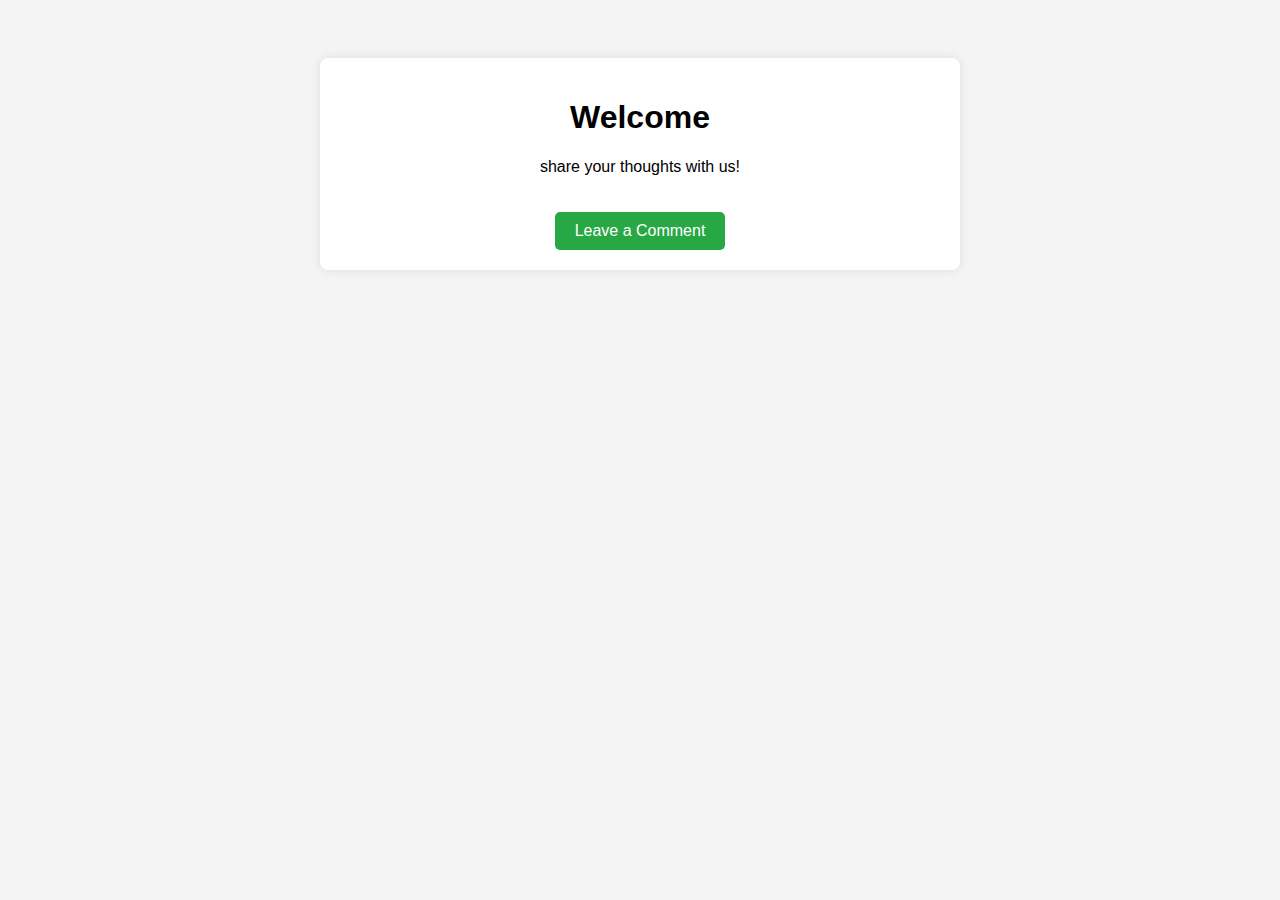
<file: blog/index.html>
<!DOCTYPE html><html lang="en">
<head>
    <meta charset="UTF-8">
    <meta name="viewport" content="width=device-width, initial-scale=1.0">
    <title>Blog Front Page</title>
    <link rel="stylesheet" href="st.css">
    <style>
        
        
        
    </style>
</head>
<body class="body">
    <div class="box">
        <h1>Welcome</h1>
        <p>share your thoughts with us!</p>
        <a href="comment.html" class="button">Leave a Comment</a>
    </div>
</body>
</html>
</file>
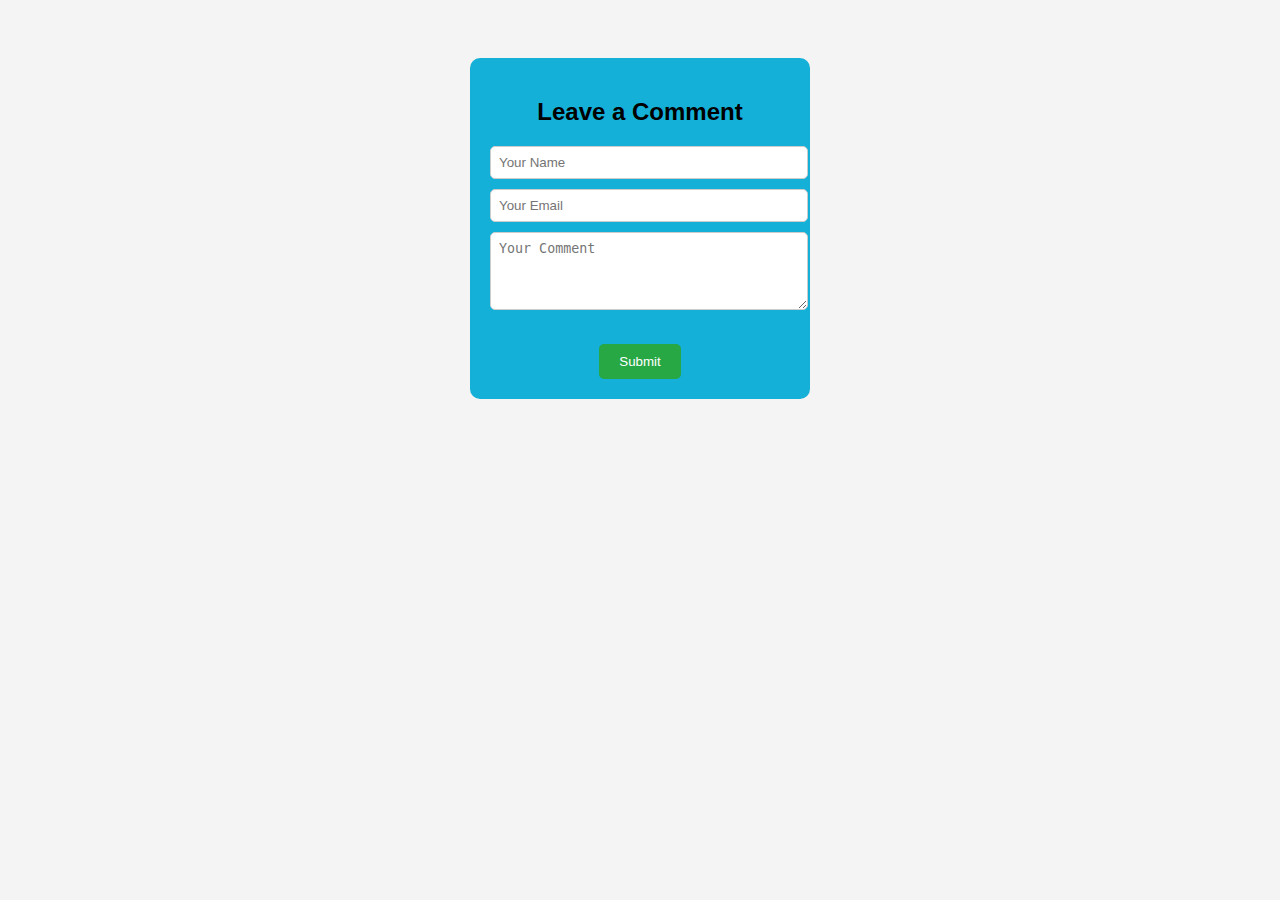
<file: blog/comment.html>
<!DOCTYPE html>
<html lang="en">
<head>
    <meta charset="UTF-8">
    <meta name="viewport" content="width=device-width, initial-scale=1.0">
    <title>Comment Page</title>
    <link rel="stylesheet" href="st.css">
</head>
<body class="body">
    <div style="display: flex; justify-content: center;">
        <form class="cbox" onsubmit="return validateForm(event)">
            <h2 style="text-align: center;">Leave a Comment</h2>
            <input type="name" id="name" name="name" placeholder="Your Name" required>
            <input type="email" id="email" name="email" placeholder="Your Email" required>
            <textarea type="comment" name="comment" rows="4" placeholder="Your Comment" required></textarea>
            <button class="button" type="submit">Submit</button>
        </form>
    </div>

    <script>
     function validateForm(event) {
        event.preventDefault(); 
        
        let name = document.getElementById('name').value.trim();
        let email = document.getElementById('email').value.trim();
        let comment = document.querySelector('textarea[name="comment"]').value.trim();
        let emailPattern = /^[^\s@]+@[^\s@]+\.[^\s@]+$/;
        let wordCount = comment.split(/\s+/).length;

        if (!name) {
            alert('Name is required!');
            return false;
        }
        if (!emailPattern.test(email)) {
            alert('Enter a valid email address!');
            return false;
        }
        if (wordCount < 3 || wordCount > 200) {
            alert('Comment must be between 3 to 200 words!');
            return false;
        }

        alert('Comment submitted successfully!');
        
        
        setTimeout(() => {
            window.location.href = 'index.html';
        }, 1000);

        return true;
    }
    </script>
</body>
</html>
</file>
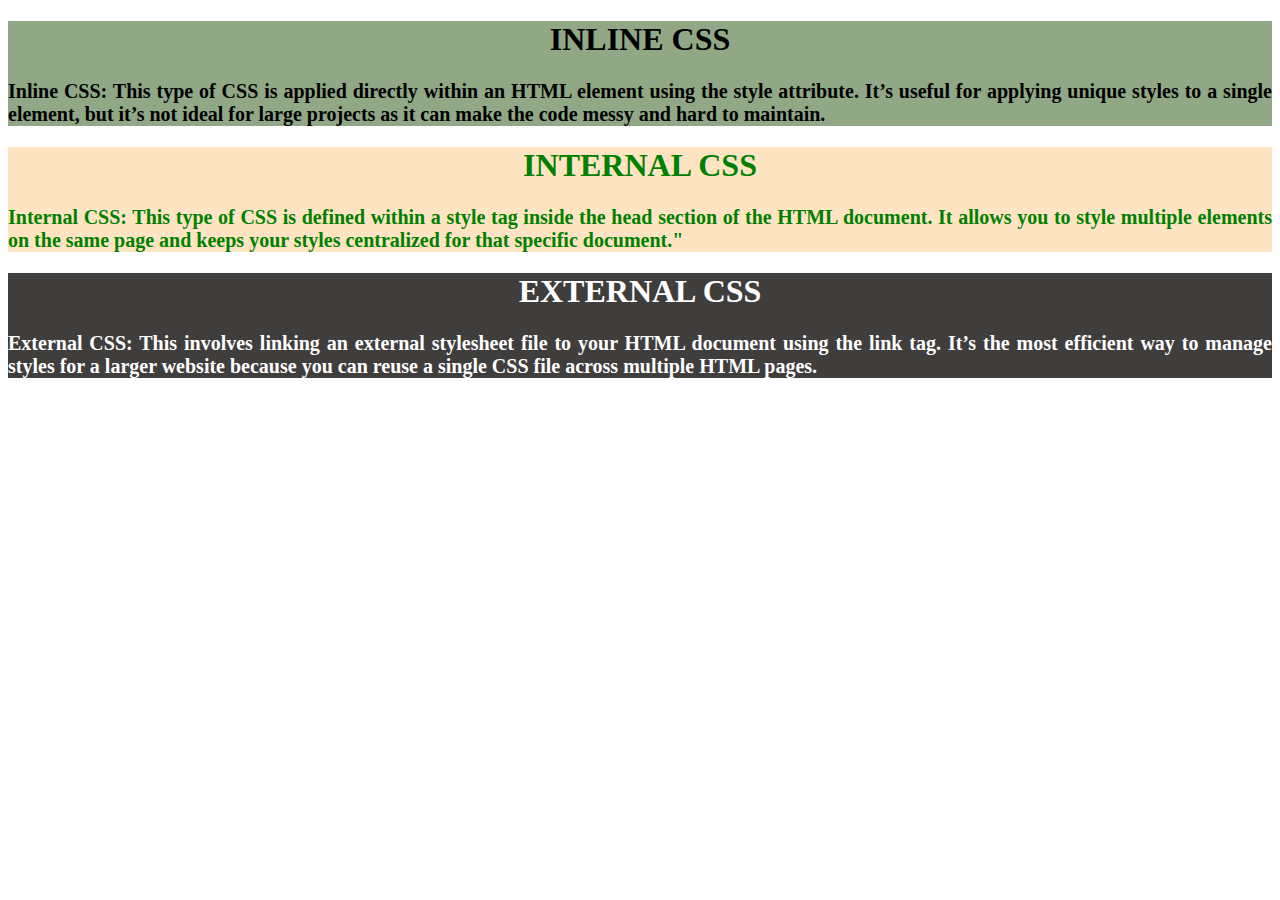
<file: css1/main.html>
<!DOCTYPE html>
<html lang="en">
<head>
    <meta charset="UTF-8">
    <meta name="viewport" content="width=device-width, initial-scale=1.0">
    <title>myweb</title>
    
    
    <style>
        .bg{
            background-color: bisque;
        }
        .hd {
            color: green;
            text-align: center;
            font-weight: bold;
        }
        .is {
            font-size: 20px;
            color: green;
            font-weight: bold;
            text-align: justify;
        }
    </style>

    
    <link rel="stylesheet" href="ex.css">
</head>
<body>
    <div style="background-color: rgb(144, 168, 134);">
        <h1 style="text-align: center;color: black;font-weight: bold;">INLINE CSS</h1>
        <p style="text-align: justify;font-weight: bold;font-size: 20px;">Inline CSS: This type of CSS is applied directly within an HTML element using the style attribute. It’s useful for applying unique styles to a single element, but it’s not ideal for large projects as it can make the code messy and hard to maintain.</p>
    </div>

    <div class="bg">
        <h1 class="hd">INTERNAL CSS</h1>
    <p class="is">
        Internal CSS: This type of CSS is defined within a style tag inside the head section of the HTML document. It allows you to style multiple elements on the same page and keeps your styles centralized for that specific document."</p>
        </div>
    
    <div class="ebg">
        <h1 id="head">EXTERNAL CSS</h1>
        <p class="es">External CSS: This involves linking an external stylesheet file to your HTML document using the link tag. It’s the most efficient way to manage styles for a larger website because you can reuse a single CSS file across multiple HTML pages.</p>
    </div>

</body>
</html>
</file>
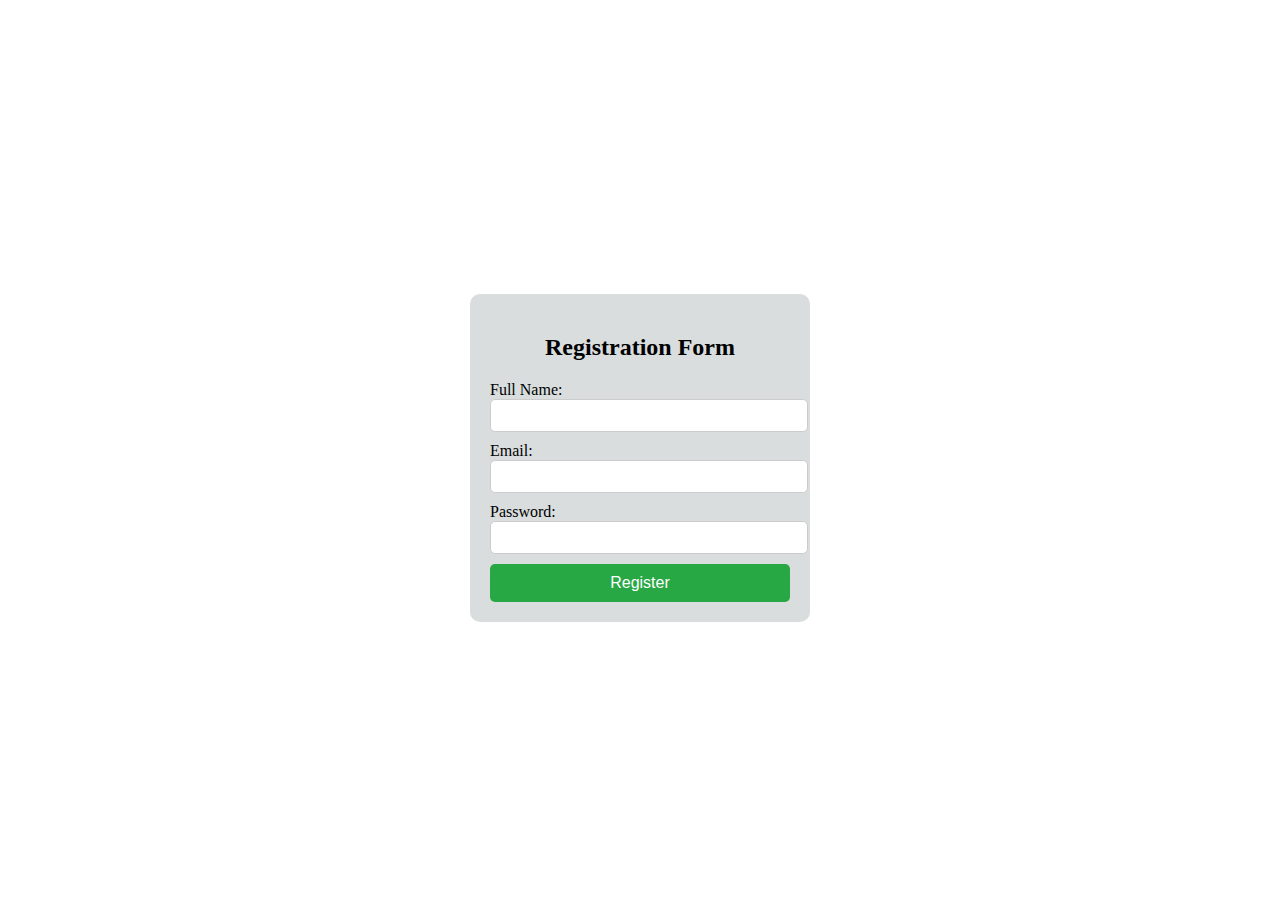
<file: css2/main2.html>
<!DOCTYPE html>
<html lang="en">
<head>
    <meta charset="UTF-8">
    <meta name="viewport" content="width=device-width, initial-scale=1.0">
    <title>Registration Form</title>
    <link rel="stylesheet" href="r.css">
    <style> 
    input[type="text"], input[type="email"], input[type="password"] {
    width: 100%;
    padding: 8px;
    margin-bottom: 10px;
    border: 1px solid #ccc;
    border-radius: 5px;
    }
    input[type="submit"] {
    width: 100%;
    padding: 10px;
    background: #28a745;
    color: white;
    font-size: 16px;
    border: none;
    border-radius: 5px;
    cursor: pointer;
    }
    </style>
</head>
<body>
    <div class="box">
        <h2 style="text-align: center;">Registration Form</h2>
        <form>
            <label for="name">Full Name:</label>
            <input type="text" id="name" name="name" required>

            <label for="email">Email:</label>
            <input type="email" id="email" name="email" required>

            <label for="password">Password:</label>
            <input type="password" id="password" name="password" required>

            <input type="submit" value="Register">
        </form>
    </div>
</body>
</html>
</file>
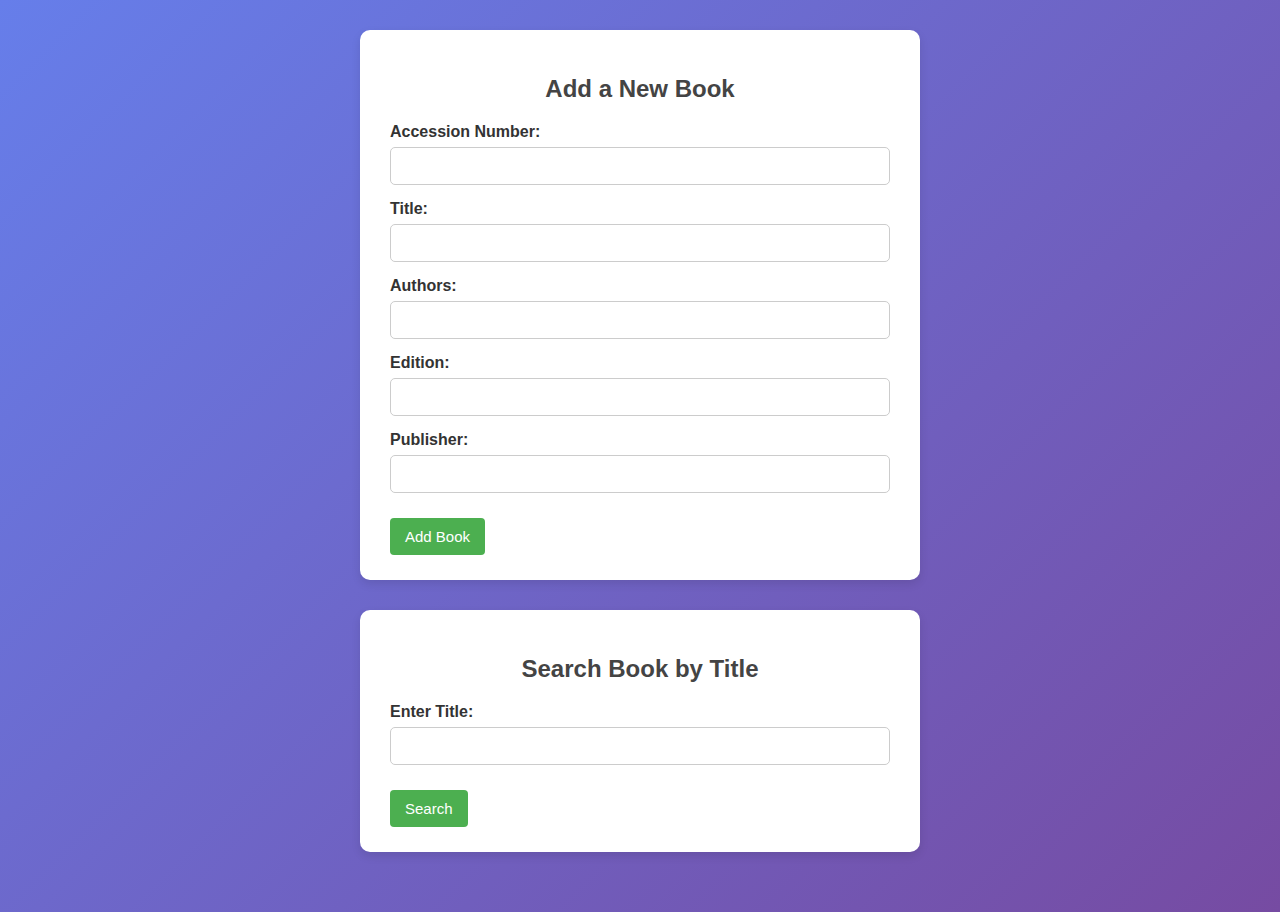
<file: db/book_form.html>
<!DOCTYPE html>
<html>
<head>
    <title>Book Entry and Search</title>
    <style>
        body {
            font-family: Arial, sans-serif;
            background: linear-gradient(135deg, #667eea 0%, #764ba2 100%) no-repeat;
            padding: 30px;
            margin: 0;
        }

        h2 {
            color: #444;
            text-align: center;
            margin-bottom: 20px;
        }

        .form-container {
            background: #fff;
            padding: 25px 30px;
            margin-bottom: 30px;
            box-shadow: 0 4px 10px rgba(0,0,0,0.1);
            border-radius: 10px;
            width: 100%;
            max-width: 500px;
            margin-left: auto;
            margin-right: auto;
        }

        .form-group {
            display: flex;
            flex-direction: column;
            margin-bottom: 15px;
        }

        .form-group label {
            margin-bottom: 6px;
            font-weight: bold;
            color: #333;
        }

        input[type="text"], input[type="number"] {
            padding: 10px;
            border: 1px solid #ccc;
            border-radius: 5px;
            font-size: 14px;
        }

        input[type="submit"] {
            background-color: #4CAF50;
            color: white;
            padding: 10px 15px;
            border: none;
            border-radius: 4px;
            cursor: pointer;
            font-size: 15px;
            margin-top: 10px;
        }

        input[type="submit"]:hover {
            background-color: #45a049;
        }

        @media (max-width: 600px) {
            .form-container {
                padding: 20px;
            }
        }
    </style>
</head>
<body>
    <div class="form-container">
        <h2>Add a New Book</h2>
        <form action="add_book.php" method="post">
            <div class="form-group">
                <label>Accession Number:</label>
                <input type="number" name="accession_number" required>
            </div>
            <div class="form-group">
                <label>Title:</label>
                <input type="text" name="title" required>
            </div>
            <div class="form-group">
                <label>Authors:</label>
                <input type="text" name="authors" required>
            </div>
            <div class="form-group">
                <label>Edition:</label>
                <input type="text" name="edition" required>
            </div>
            <div class="form-group">
                <label>Publisher:</label>
                <input type="text" name="publisher" required>
            </div>
            <input type="submit" value="Add Book">
        </form>
    </div>

    <div class="form-container">
        <h2>Search Book by Title</h2>
        <form action="search_book.php" method="post">
            <div class="form-group">
                <label>Enter Title:</label>
                <input type="text" name="search_title" required>
            </div>
            <input type="submit" value="Search">
        </form>
    </div>
</body>
<script>
    // Check if "success=1" is in the URL
    const urlParams = new URLSearchParams(window.location.search);
    if (urlParams.get('success') === '1') {
        alert("Book added successfully!");
        // Remove the query param so it doesn't keep showing on refresh
        window.history.replaceState({}, document.title, window.location.pathname);
    }
</script>

</html>
</file>
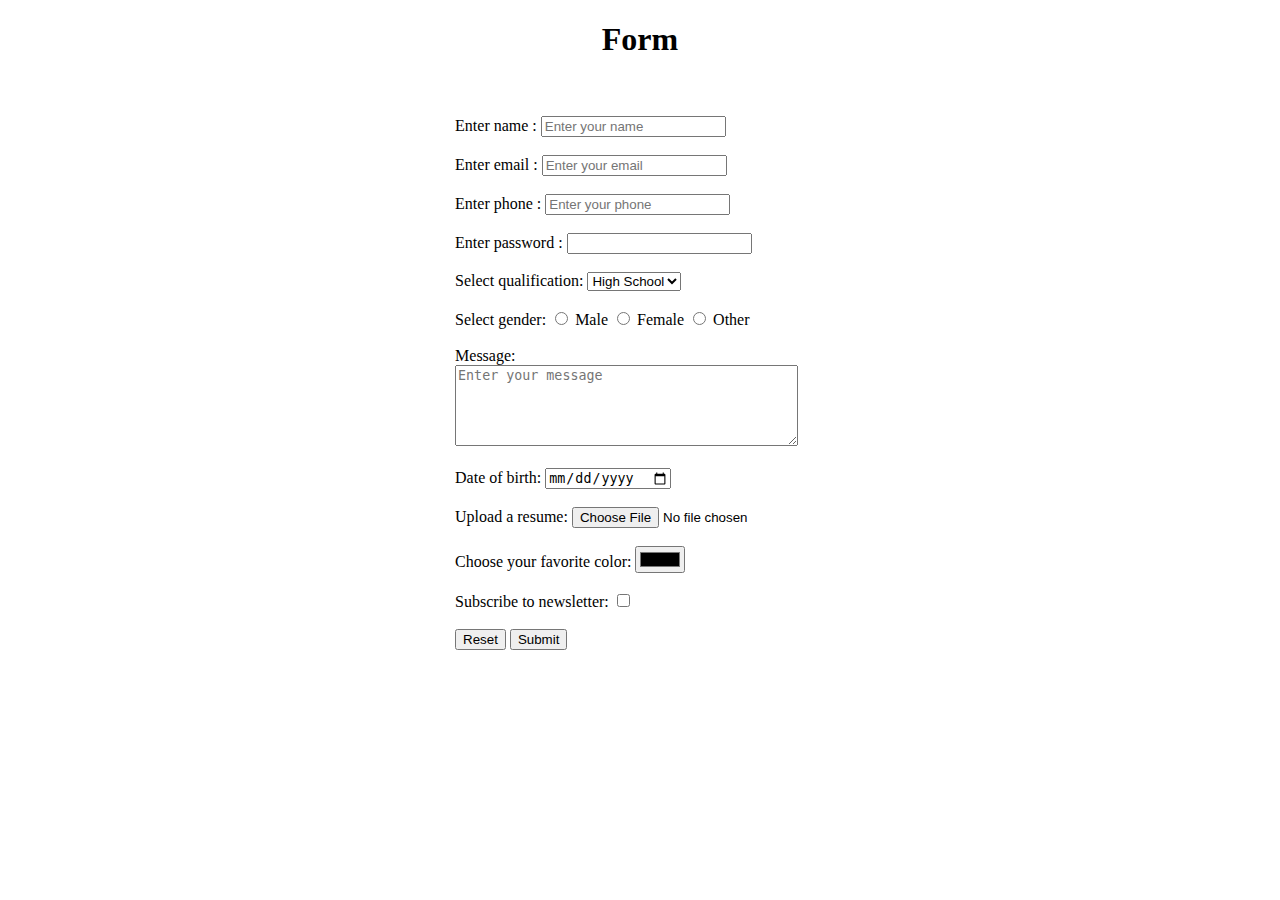
<file: form/form.html>
<!DOCTYPE html>
<html lang="en">
<head>
    <meta charset="UTF-8">
    <meta name="viewport" content="width=device-width, initial-scale=1.0">
    <title>Form</title>
</head>
<body>

    <h1 style="text-align: center;">Form</h1>
    <div style="display: flex; justify-content: center; align-items: center;">
    <form style="border: 1px;">
       <br><br>
        <label>Enter name :</label>
        <input type="text" placeholder="Enter your name"><br><br>

        <label>Enter email :</label>
        <input type="email" placeholder="Enter your email"><br><br>

        <label>Enter phone :</label>
        <input type="tel" placeholder="Enter your phone"><br><br>

        <label>Enter password :</label>
        <input type="password"><br><br>

        <label>Select qualification:</label>
        <select>
            <option>High School</option>
            <option>Bachelor's</option>
            <option>Master's</option>
            <option>PhD</option>
        </select><br><br>

        <label>Select gender:</label>
        <input type="radio" name="gender"> Male
        <input type="radio" name="gender"> Female
        <input type="radio" name="gender"> Other
        <br><br>

        <label>Message:</label><br>
        <textarea placeholder="Enter your message" rows="5" cols="40"></textarea><br><br>

        <label>Date of birth:</label>
        <input type="date"><br><br>

        <label>Upload a resume:</label>
        <input type="file"><br><br>

        <label>Choose your favorite color:</label>
        <input type="color"><br><br>

        <label>Subscribe to newsletter:</label>
        <input type="checkbox"><br><br>

        <input type="reset" value="Reset">
        <input type="submit" value="Submit">
        <br><br>
    </form>
</div>
</body>
</html>
</file>
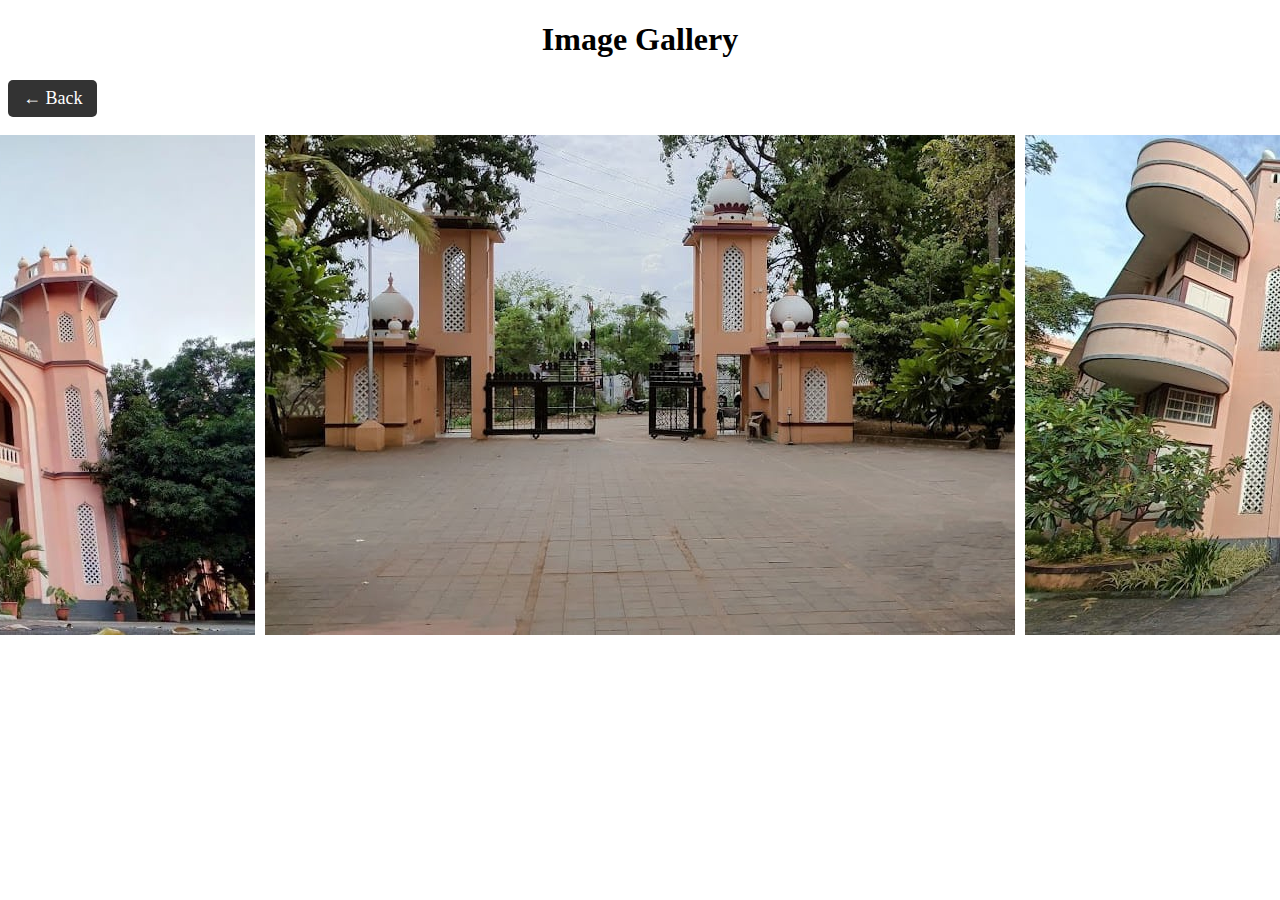
<file: html/images.html>
<!DOCTYPE html>
<html lang="en">
<head>
    <meta charset="UTF-8">
    <meta name="viewport" content="width=device-width, initial-scale=1.0">
    <title>Images Page</title>
    <link rel="stylesheet" href="style.css">
</head>
<body>
    <h1>Image Gallery</h1>
    <a href="link.html" style="display: inline-block; padding: 8px 15px; background-color: #333; color: white; text-decoration: none; border-radius: 5px; font-size: 18px;">
        ← Back
    </a>
    
    <br><br>
    <div class="gallery">
    <img src="images/img1.jpg" alt="Image 1">
    <img src="images/img2.jpg" alt="Image 2">
    <img src="images/img3.jpg" alt="Image 3">
    <img src="images/img4.jpg" alt="Image 4">
    <img src="images/img5.jpg" alt="Image 5">
</div>
</body>
</html>
</file>
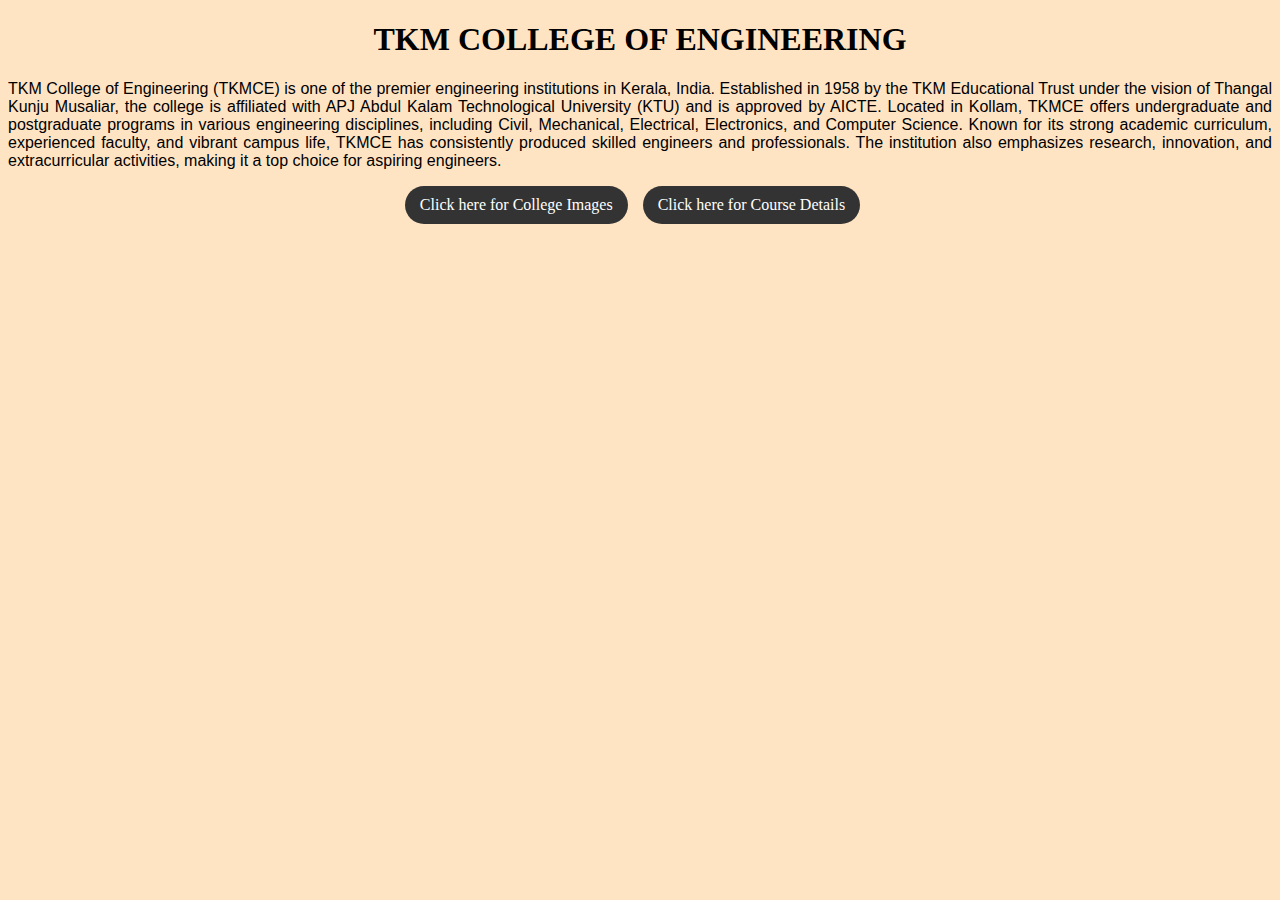
<file: html/link.html>
<!DOCTYPE html><html lang="en">
<head>
    <meta charset="UTF-8">
    <meta name="viewport" content="width=device-width, initial-scale=1.0">
    <title>Home Page</title>
    <link rel="stylesheet" href="style.css">
    <link rel="stylesheet" href="images/img5.jpg">

</head>
<body style="background-color: bisque;">
    <h1 >TKM COLLEGE OF ENGINEERING </h1>
    <div>
        <p>TKM College of Engineering (TKMCE) is one of the premier engineering institutions in Kerala, India. Established in 1958 by the TKM Educational Trust under the vision of Thangal Kunju Musaliar, the college is affiliated with APJ Abdul Kalam Technological University (KTU) and is approved by AICTE. Located in Kollam, TKMCE offers undergraduate and postgraduate programs in various engineering disciplines, including Civil, Mechanical, Electrical, Electronics, and Computer Science. Known for its strong academic curriculum, experienced faculty, and vibrant campus life, TKMCE has consistently produced skilled engineers and professionals. The institution also emphasizes research, innovation, and extracurricular activities, making it a top choice for aspiring engineers.</p>
    </div>
    <div style=" display: flex; justify-content: center;">
        <a href="images.html" style="background-color: #333; color: white; border-radius: 50px; text-decoration: none; padding: 10px 15px;">Click here for College Images</a>
        <a href="tables.html" style="background-color: #333;margin: 0 15px; color: white; border-radius: 50px; text-decoration: none; padding: 10px 15px;">Click here for Course Details</a>
     </div>
    
</body>
</html>
</file>
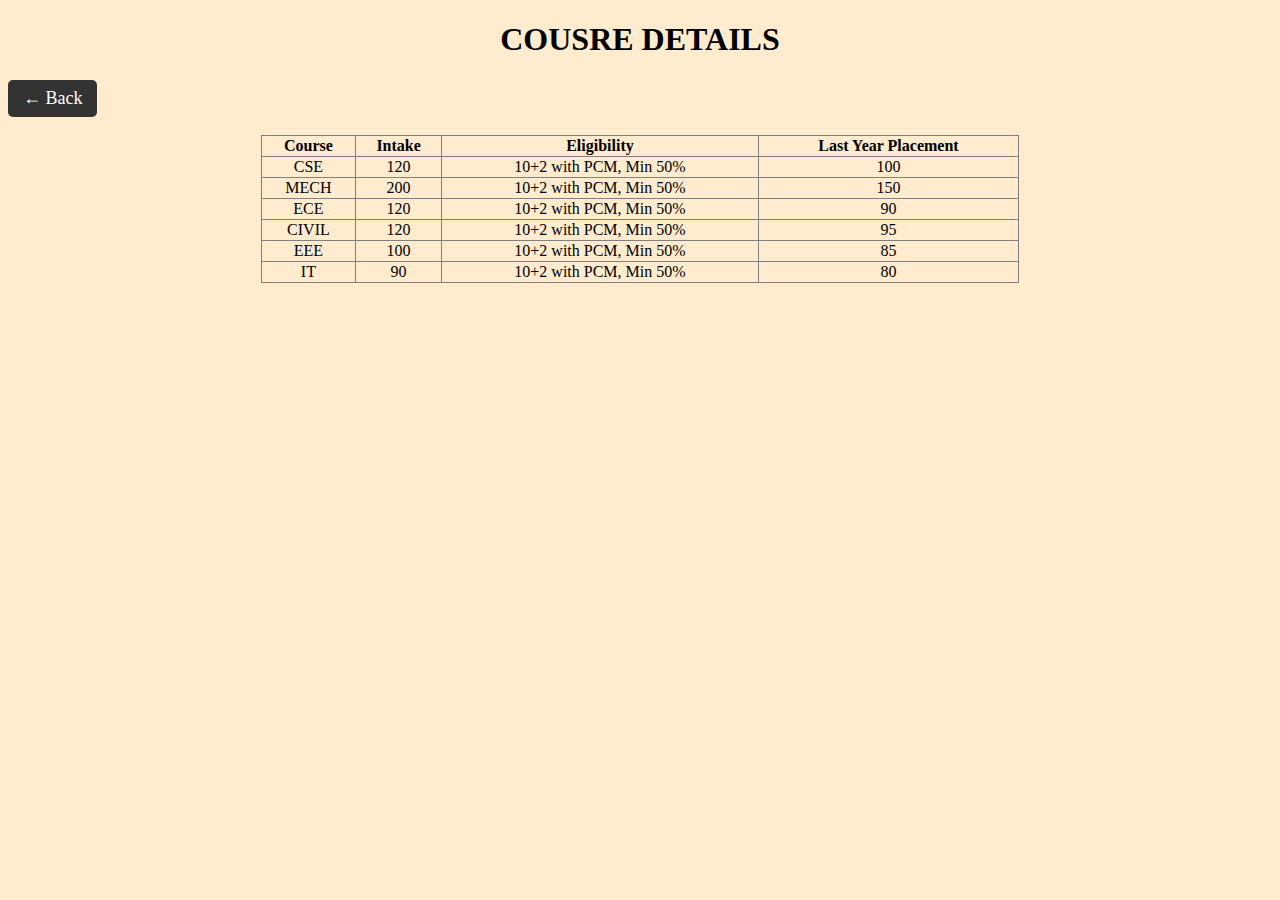
<file: html/tables.html>
<!DOCTYPE html>
<html lang="en">
<head>
    <meta charset="UTF-8">
    <meta name="viewport" content="width=device-width, initial-scale=1.0">
    <title>Tables Page</title>
    <link rel="stylesheet" href="style.css">
</head>
<body style="background-color: blanchedalmond;">
    <h1 class="font">COUSRE DETAILS</h1>
    <a href="link.html" style="display: inline-block; padding: 8px 15px; background-color: #333; color: white; text-decoration: none; border-radius: 5px; font-size: 18px;">
        ← Back
    </a>
    

    <br><br>
    <div style="display: flex; justify-content: center;">

        <table border="1" style="border-collapse: collapse; text-align: center; width: 60%; margin: auto;">
            <tr>
                <th>Course</th>
                <th>Intake</th>
                <th>Eligibility</th>
                <th>Last Year Placement</th>
            </tr>
            <tr>
                <td>CSE</td>
                <td>120</td>
                <td>10+2 with PCM, Min 50%</td>
                <td>100</td>
            </tr>
            <tr>
                <td>MECH</td>
                <td>200</td>
                <td>10+2 with PCM, Min 50%</td>
                <td>150</td>
            </tr>
            <tr>
                <td>ECE</td>
                <td>120</td>
                <td>10+2 with PCM, Min 50%</td>
                <td>90</td>
            </tr>
            <tr>
                <td>CIVIL</td>
                <td>120</td>
                <td>10+2 with PCM, Min 50%</td>
                <td>95</td>
            </tr>
            <tr>
                <td>EEE</td>
                <td>100</td>
                <td>10+2 with PCM, Min 50%</td>
                <td>85</td>
            </tr>
            <tr>
                <td>IT</td>
                <td>90</td>
                <td>10+2 with PCM, Min 50%</td>
                <td>80</td>
            </tr>
        </table>
        
</div>
</body>
</html>
</file>
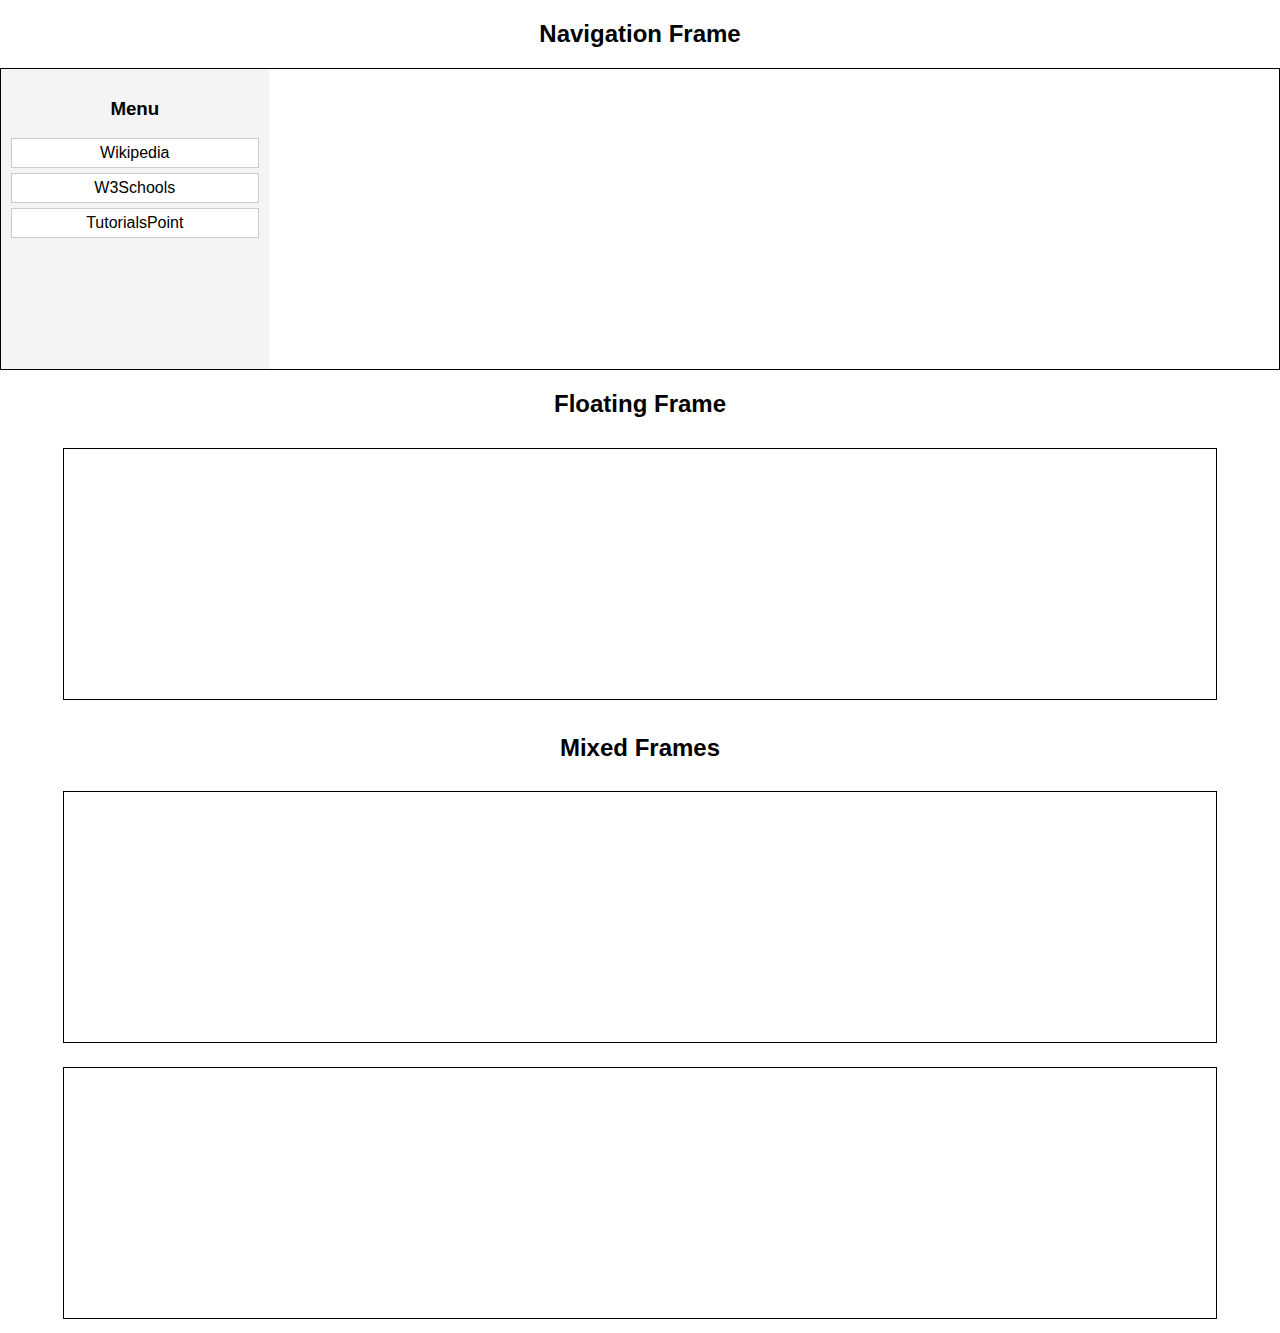
<file: html2/frame.html>
<!DOCTYPE html>
<html lang="en">
<head>
    <meta charset="UTF-8">
    <meta name="viewport" content="width=device-width, initial-scale=1.0">
    <title>Frames Example</title>
    <style>
        body {
            font-family: Arial, sans-serif;
            text-align: center;
            margin: 0;
            padding: 0;
        }
        .container {
            display: flex;
            height: 300px;
            border: 1px solid black;
        }
        .nav-frame {
            width: 20%;
            background: #f4f4f4;
            padding: 10px;
        }
        .nav-frame a {
            display: block;
            margin: 5px 0;
            text-decoration: none;
            color: black;
            padding: 5px;
            border: 1px solid #ccc;
            background: white;
        }
        .nav-frame a:hover {
            background: #ddd;
        }
        .content-frame {
            width: 80%;
            border: none;
        }
        iframe {
            width: 90%;
            height: 250px;
            margin: 10px;
            border: 1px solid black;
        }
    </style>
</head>
<body>

    <h2>Navigation Frame</h2>
    <div class="container">
        <div class="nav-frame">
            <h3>Menu</h3>
            <a href="https://www.wikipedia.org" target="contentFrame">Wikipedia</a>
            <a href="https://www.w3schools.com" target="contentFrame">W3Schools</a>
            <a href="https://www.tutorialspoint.com" target="contentFrame">TutorialsPoint</a>
        </div>
        <iframe class="content-frame" name="contentFrame"></iframe>
    </div>

    <h2>Floating Frame</h2>
    <iframe src="https://tkmce.ac.in/#"></iframe>

    <h2>Mixed Frames</h2>
    <iframe src="https://www.wikipedia.org"></iframe>
    <iframe src="https://www.w3schools.com"></iframe>

</body>
</html>
</file>
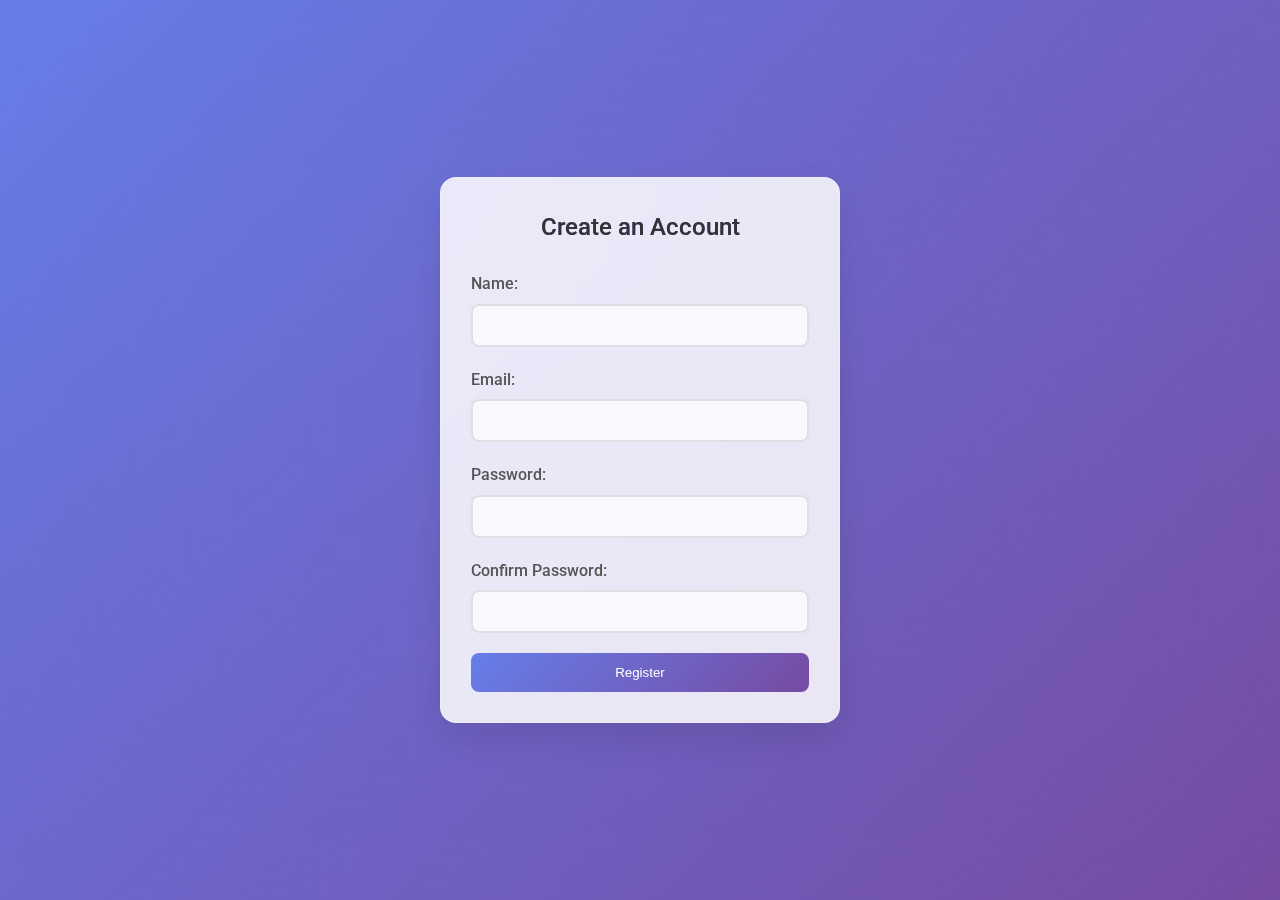
<file: js/prog1.html>
<!DOCTYPE html>
<html lang="en">
<head>
    <meta charset="UTF-8">
    <meta name="viewport" content="width=device-width, initial-scale=1.0">
    <title>Registration Form</title>
    <link href="https://fonts.googleapis.com/css2?family=Roboto:wght@300;400;500&display=swap" rel="stylesheet">
    <style>
        * {
            margin: 0;
            padding: 0;
            box-sizing: border-box;
        }
        body {
            font-family: 'Roboto', Arial, sans-serif;
            background: linear-gradient(135deg, #667eea 0%, #764ba2 100%);
            display: flex;
            justify-content: center;
            align-items: center;
            min-height: 100vh;
            line-height: 1.6;
            overflow: hidden;
        }
        body::before {
            content: '';
            position: absolute;
            top: 0;
            left: 0;
            width: 100%;
            height: 100%;
            background: linear-gradient(135deg, #667eea 0%, #764ba2 100%);
            filter: blur(150px);
            opacity: 0.5;
            z-index: -1;
        }
        .container {
            background-color: rgba(255, 255, 255, 0.85);
            width: 100%;
            max-width: 400px;
            padding: 30px;
            border-radius: 16px;
            backdrop-filter: blur(10px);
            box-shadow: 0 15px 35px rgba(0, 0, 0, 0.1);
            border: 1px solid rgba(255, 255, 255, 0.3);
            transition: transform 0.3s ease;
        }
        .container:hover {
            transform: scale(1.02);
        }
        h2 {
            text-align: center;
            color: #333;
            margin-bottom: 25px;
            font-weight: 500;
            background: linear-gradient(135deg, #667eea 0%, #764ba2 100%);
            background-clip: text;
        }
        .input-group {
            margin-bottom: 20px;
            position: relative;
        }
        label {
            display: block;
            margin-bottom: 7px;
            color: #555;
            font-weight: 500;
        }
        input {
            width: 100%;
            padding: 12px;
            border: 2px solid rgba(0, 0, 0, 0.1);
            border-radius: 8px;
            outline: none;
            background-color: rgba(255, 255, 255, 0.7);
            transition: all 0.3s ease;
        }
        input:focus {
            border-color: #667eea;
            box-shadow: 0 0 0 3px rgba(102, 126, 234, 0.2);
        }
        .error {
            color: #d9534f;
            font-size: 12px;
            margin-top: 5px;
            position: absolute;
            bottom: -20px;
            left: 0;
        }
        button {
            background: linear-gradient(135deg, #667eea 0%, #764ba2 100%);
            color: white;
            padding: 12px;
            border: none;
            border-radius: 8px;
            cursor: pointer;
            width: 100%;
            font-weight: 500;
            transition: all 0.3s ease;
        }
        button:hover {
            transform: translateY(-3px);
            box-shadow: 0 7px 14px rgba(50, 50, 93, 0.1), 0 3px 6px rgba(0, 0, 0, 0.08);
        }
        button:active {
            transform: scale(0.98);
        }
    </style>
</head>
<body>
    <div class="container">
        <h2>Create an Account</h2>
        <form id="registrationForm">
            <div class="input-group">
                <label for="name">Name:</label>
                <input type="text" id="name" name="name">
                <span class="error" id="nameError"></span>
            </div>
            <div class="input-group">
                <label for="email">Email:</label>
                <input type="email" id="email" name="email">
                <span class="error" id="emailError"></span>
            </div>
            <div class="input-group">
                <label for="password">Password:</label>
                <input type="password" id="password" name="password">
                <span class="error" id="passwordError"></span>
            </div>
            <div class="input-group">
                <label for="confirmPassword">Confirm Password:</label>
                <input type="password" id="confirmPassword" name="confirmPassword">
                <span class="error" id="confirmPasswordError"></span>
            </div>
            <button type="button" onclick="validateForm()">Register</button>
        </form>
    </div>
    <script>
        function validateForm() {
            let isValid = true;
           
            let name = document.getElementById("name").value;
            let email = document.getElementById("email").value;
            let password = document.getElementById("password").value;
            let confirmPassword = document.getElementById("confirmPassword").value;
           
            document.getElementById("nameError").textContent = "";
            document.getElementById("emailError").textContent = "";
            document.getElementById("passwordError").textContent = "";
            document.getElementById("confirmPasswordError").textContent = "";
           
            if (name.trim() === "") {
                document.getElementById("nameError").textContent = "Name is required";
                isValid = false;
            }
           
            let emailPattern = /^[^ ]+@[^ ]+\.[a-z]{2,3}$/;
            if (!email.match(emailPattern)) {
                document.getElementById("emailError").textContent = "Enter a valid email";
                isValid = false;
            }
           
            if (password.length < 6) {
                document.getElementById("passwordError").textContent = "Password must be at least 6 characters";
                isValid = false;
            }
           
            if (password !== confirmPassword) {
                document.getElementById("confirmPasswordError").textContent = "Passwords do not match";
                isValid = false;
            }
           
            if (isValid) {
                alert("Registration Successful!");
            }
        }
    </script>
</body>
</html>
</file>
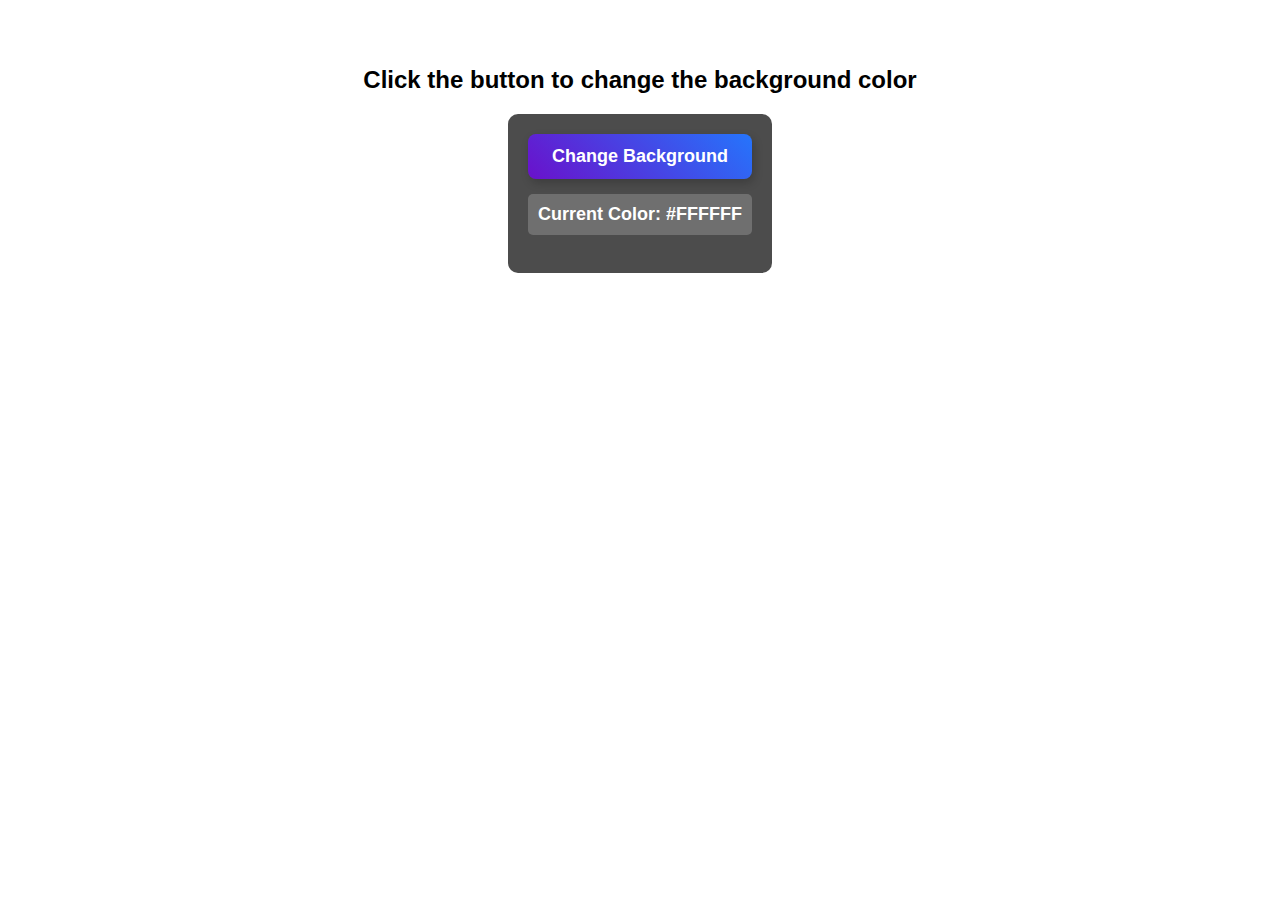
<file: js/prog2.html>
<!DOCTYPE html>
<html lang="en">
<head>
    <meta charset="UTF-8">
    <meta name="viewport" content="width=device-width, initial-scale=1.0">
    <title>Color Changing Button</title>
    <link rel="stylesheet" href="./prog2.css">
</head>
<body>
    <h1>Click the button to change the background color</h1>
    <div class="container">
        <button id="colorButton">Change Background</button>
        <p id="colorCode">Current Color: #FFFFFF</p>
    </div>
    
    <script>
        const colors = ["#FF5733", "#33FF57", "#3357FF", "#FF33A8", "#F1C40F", "#9B59B6", "#1ABC9C", "#E74C3C", "#2ECC71", "#3498DB"];
        const button = document.getElementById("colorButton");
        const colorCode = document.getElementById("colorCode");

        button.addEventListener("click", function () {
            const randomColor = colors[Math.floor(Math.random() * colors.length)];
            document.body.style.backgroundColor = randomColor;
            colorCode.textContent = `Current Color: ${randomColor}`;
            
            button.style.background = randomColor;
            button.style.color = "#FFF";
        });
    </script>
</body>
</html>

<style>
body {
    font-family: Arial, sans-serif;
    text-align: center;
    margin: 0;
    padding: 50px;
    transition: background-color 0.5s ease-in-out, color 0.5s ease-in-out;
}

h1 {
    font-size: 24px;
    margin-bottom: 20px;
}

.container {
    background: rgba(0, 0, 0, 0.7);
    padding: 20px;
    border-radius: 10px;
    display: inline-block;
}

#colorButton {
    padding: 12px 24px;
    font-size: 18px;
    border: none;
    border-radius: 8px;
    cursor: pointer;
    font-weight: bold;
    transition: background-color 0.3s ease, transform 0.2s ease;
    background: linear-gradient(45deg, #6a11cb, #2575fc);
    color: white;
    box-shadow: 2px 4px 10px rgba(0, 0, 0, 0.2);
}

#colorButton:hover {
    transform: scale(1.05);
    box-shadow: 4px 6px 15px rgba(0, 0, 0, 0.3);
}

#colorCode {
    margin-top: 15px;
    font-size: 18px;
    font-weight: bold;
    padding: 10px;
    display: block;
    border-radius: 5px;
    background: rgba(255, 255, 255, 0.2);
    color: white;
}
</style>
</file>
<file: blog/st.css>
.body {
    font-family: Arial, sans-serif;
    background-color: #f4f4f4;
    text-align: center;
    padding: 50px;
}
.box {
    max-width: 600px;
    margin: auto;
    background: white;
    padding: 20px;
    border-radius: 8px;
    box-shadow: 0px 0px 10px rgba(0, 0, 0, 0.1);
}
.cbox{
    background: rgb(20, 176, 215);
    padding: 20px;
    border-radius: 10px;
    width: 300px;
    

}

.button {
    margin-top: 20px;
    padding: 10px 20px;
    background: #28a745;
    color: white;
    border: none;
    border-radius: 5px;
    cursor: pointer;
    text-decoration: none;
    display: inline-block;
}
.button:hover {
    background: #218838;
}

input[type="name"], input[type="email"], textarea[type="comment"] {
    width: 100%;
    padding: 8px;
    margin-bottom: 10px;
    border: 1px solid #ccc;
    border-radius: 5px;
    }
</file>
<file: css1/ex.css>
#head{
    color: rgb(255, 255, 255);
    text-align: center;
    font-weight: bold;

}

.es{
    font-size: 20px;
    color: rgb(255, 255, 255);
    font-weight: bold;
    text-align: justify;
}
.ebg{
    background-color: rgb(64, 61, 61);
}
</file>
<file: css2/r.css>
.box {
    background: rgb(217, 221, 222);
    padding: 20px;
    border-radius: 10px;
    width: 300px;
}
body{
    display:flex; 
    justify-content: center;
    align-items: center;
    height: 100vh;
}
</file>
<file: html/style.css>
.gallery {
    display: flex;
    gap: 10px;
    justify-content: center;
    align-items: center; 
}
h1{
    text-align: center;
}

p{
    font-size: medium;
    font-family: Arial, Helvetica, sans-serif;
    text-align: justify;
}
</file>
<file: js/prog2.css>
body {
    font-family: Arial, sans-serif;
    text-align: center;
    margin: 0;
    padding: 50px;
    transition: background-color 0.5s ease-in-out, color 0.5s ease-in-out;
}

h1 {
    font-size: 24px;
    margin-bottom: 20px;
}

.container {
    background: rgba(0, 0, 0, 0.7);
    padding: 20px;
    border-radius: 10px;
    display: inline-block;
}

#colorButton {
    padding: 12px 24px;
    font-size: 18px;
    border: none;
    border-radius: 8px;
    cursor: pointer;
    font-weight: bold;
    transition: background-color 0.3s ease, transform 0.2s ease;
    background: linear-gradient(45deg, #6a11cb, #2575fc);
    color: white;
    box-shadow: 2px 4px 10px rgba(0, 0, 0, 0.2);
}

#colorButton:hover {
    transform: scale(1.05);
    box-shadow: 4px 6px 15px rgba(0, 0, 0, 0.3);
}

#colorCode {
    margin-top: 15px;
    font-size: 18px;
    font-weight: bold;
    padding: 10px;
    display: block;
    border-radius: 5px;
    background: rgba(255, 255, 255, 0.2);
    color: white;
}
</file>
